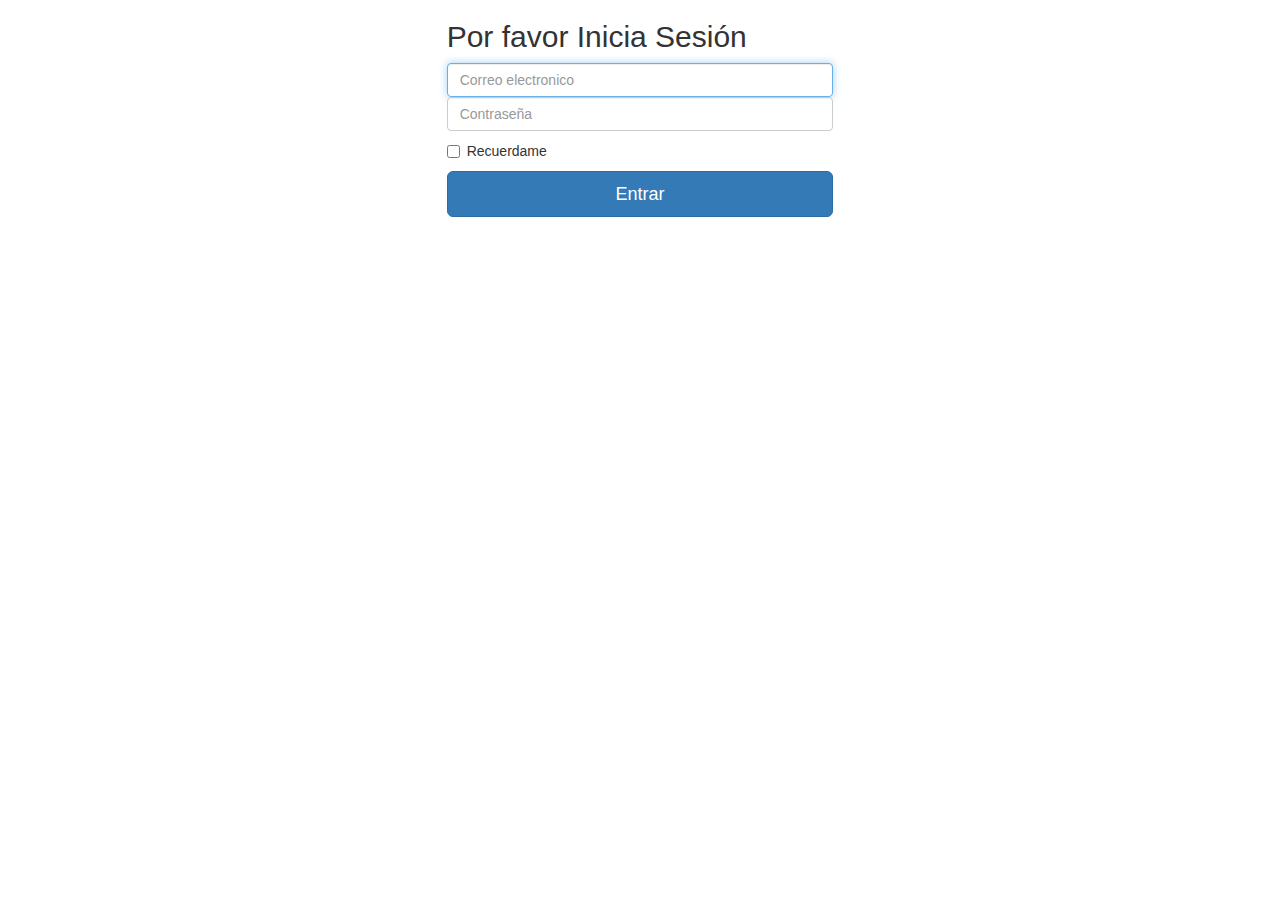
<file: index.html>
<!DOCTYPE html>
<html>

<head>
 <meta charset="utf-8">
 <title> fomulario inicio de sesion</title>
 <link rel="stylesheet" href="style.css"> </link>
 <link rel="stylesheet" href="https://maxcdn.bootstrapcdn.com/bootstrap/3.3.6/css/bootstrap.min.css"></link>

</head>

<body >
<div class="container-fluid">
<div class="col-md-4">
</div>
<div class="col-md-4">
 <form class="form-signin">
  <h2 class="form-signin-heading">Por favor Inicia Sesión</h2>
  <input id="inputEmail" class="form-control" placeholder="Correo electronico" required="" autofocus="" type="email">
  <input id="inputPassword" class="form-control" placeholder="Contraseña" required="" type="password">
  <div class="checkbox">
   <label>
    <input value="remember-me" type="checkbox"> Recuerdame
   </label>
  </div>
  <button class="btn btn-lg btn-primary btn-block" type="submit" onclick="window.open('components/registro.html')">Entrar</button>
 </form>

</div>
<div class="col-md-4">
</div>

</body>
</div>
</html>
</file>
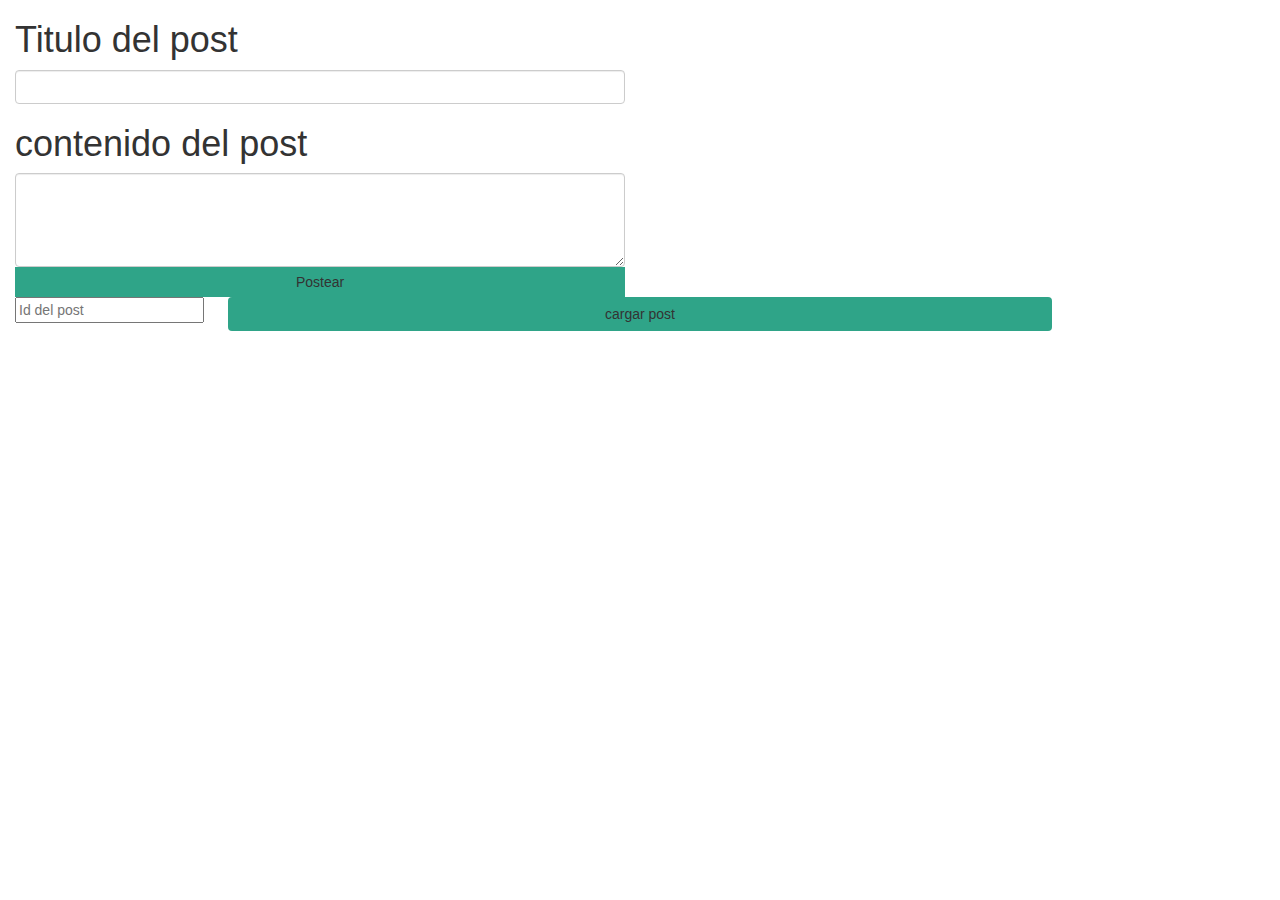
<file: components/formulariojquery.html>
<!DOCTYPE html>
<html lang="es">

<head>
  <meta charset="utf-8" name="viewport" content="width=device-width, initial-scale=1">
  <title> formulariojqueryajax</title>

  <link rel="stylesheet" href="../style.css"> </link>
  <link rel="stylesheet" href="https://maxcdn.bootstrapcdn.com/bootstrap/3.3.6/css/bootstrap.min.css"></link>
  <script type="text/javascript" src="https://code.jquery.com/jquery-2.2.4.js"></script>
  <script type="text/javascript" src="../assets/scripts/scripts.js"></script>
</head>

<body style="background-color:ligthgrey;">
  <div class="container-fluid">

    <form id="formulario-postear">
      <div class="row">
        <div class="col-md-6">
          <h1>Titulo del post</h1>
          <input id="titulopost" type="text" name="title" class="form-control"></input>
        </div>
      </div>
      <div class="row">
        <div class="col-md-6">
          <h1>contenido del post</h1>
          <textarea form="formulario-postear" name="body" id="contenidopost" rows="4" cols="22" class="form-control"></textarea>
        </div>
      </div>
    </form>
    <div class="row">
      <div class="col-md-6">
        <button id="btnpostear" class="button" onclick="postear()">Postear</button>
      </div>
    </div>
    <div class="row">
      <div class="col-md-2 col-xs-2">
        <input id="numeroid" placeholder="Id del post" type="text" name="id" class="form-status"></input>
      </div>
      <div class="col-md-8 col-xs-10">
        <button id="btncargar"  class="btn button adaptar" onclick="cargarpost()">cargar post</button>
      </div>


    </div>
  </div>

</body>
</html>
</file>
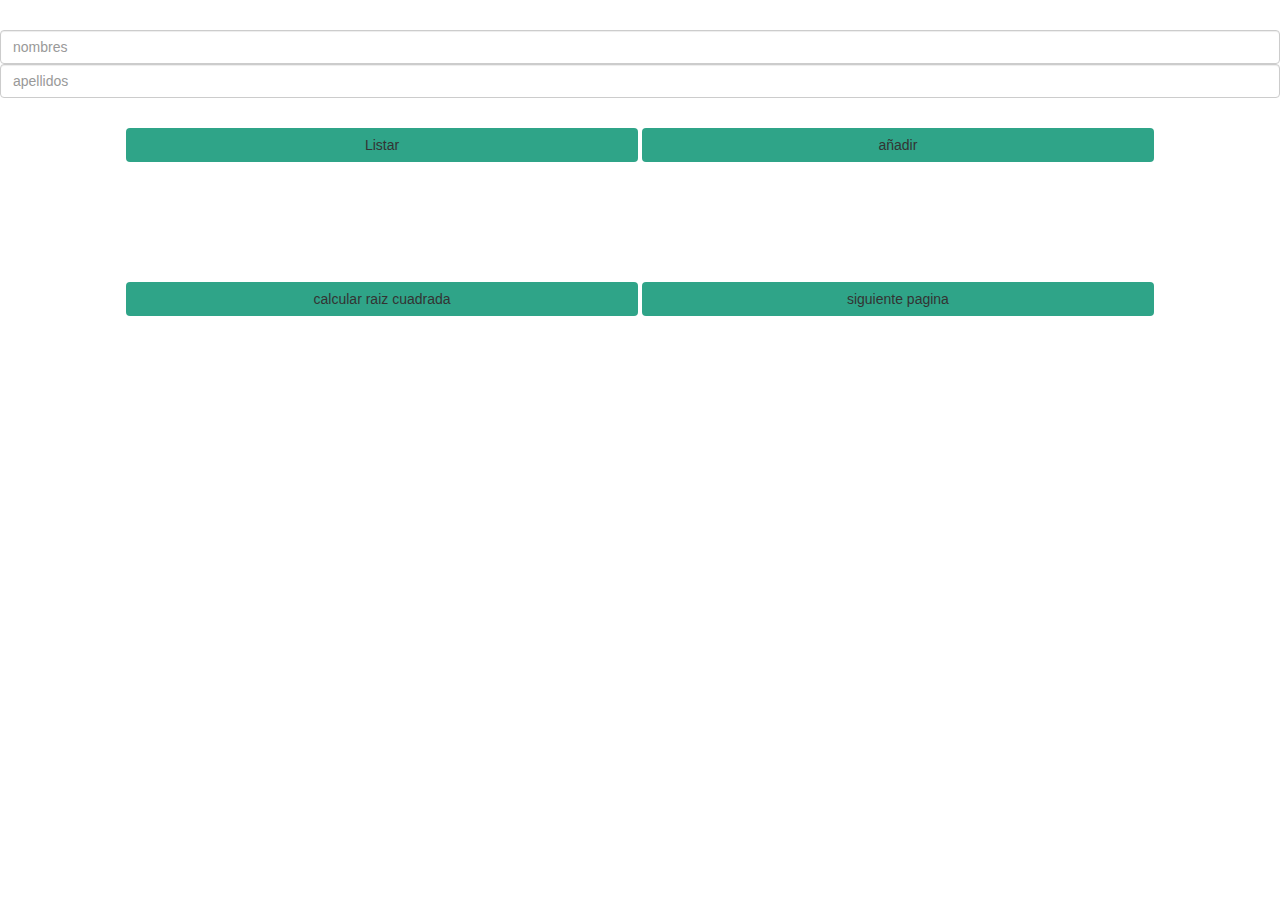
<file: components/listado.html>
<!DOCTYPE html>
<html>

<head>
 <meta charset="utf-8">
 <title> listado</title>
 <link rel="stylesheet" href="../style.css"> </link>
 <link rel="stylesheet" href="https://maxcdn.bootstrapcdn.com/bootstrap/3.3.6/css/bootstrap.min.css"></link>
 <script type="text/javascript" src="../assets/scripts/scripts.js"></script>
</head>

<body style="background-color:ligthgrey;">

<div class="centrado separar">

 <input id="nombre" class="form-control" placeholder="nombres" type="text"  >
 <input id="apellido" class="form-control" placeholder="apellidos" type="text" >


 <button class="btn btn_adaptar separar" onclick="listar(gente)">Listar</button>
  <button class="btn btn_adaptar separar" onclick="añadiratabla()">añadir</button>


 <table class="centrado separar" border="1px" id="tablapersonas">
 </table>




</div>


<div>
 <center>
   <button class="btn btn_adaptar separar centrado" onclick="sqrt()">calcular raiz cuadrada</button>
   <button class="btn btn_adaptar separar centrado" onclick="window.open('tabladepersonas.html')">siguiente pagina</button>
  </center>
</div>


</body>
</file>
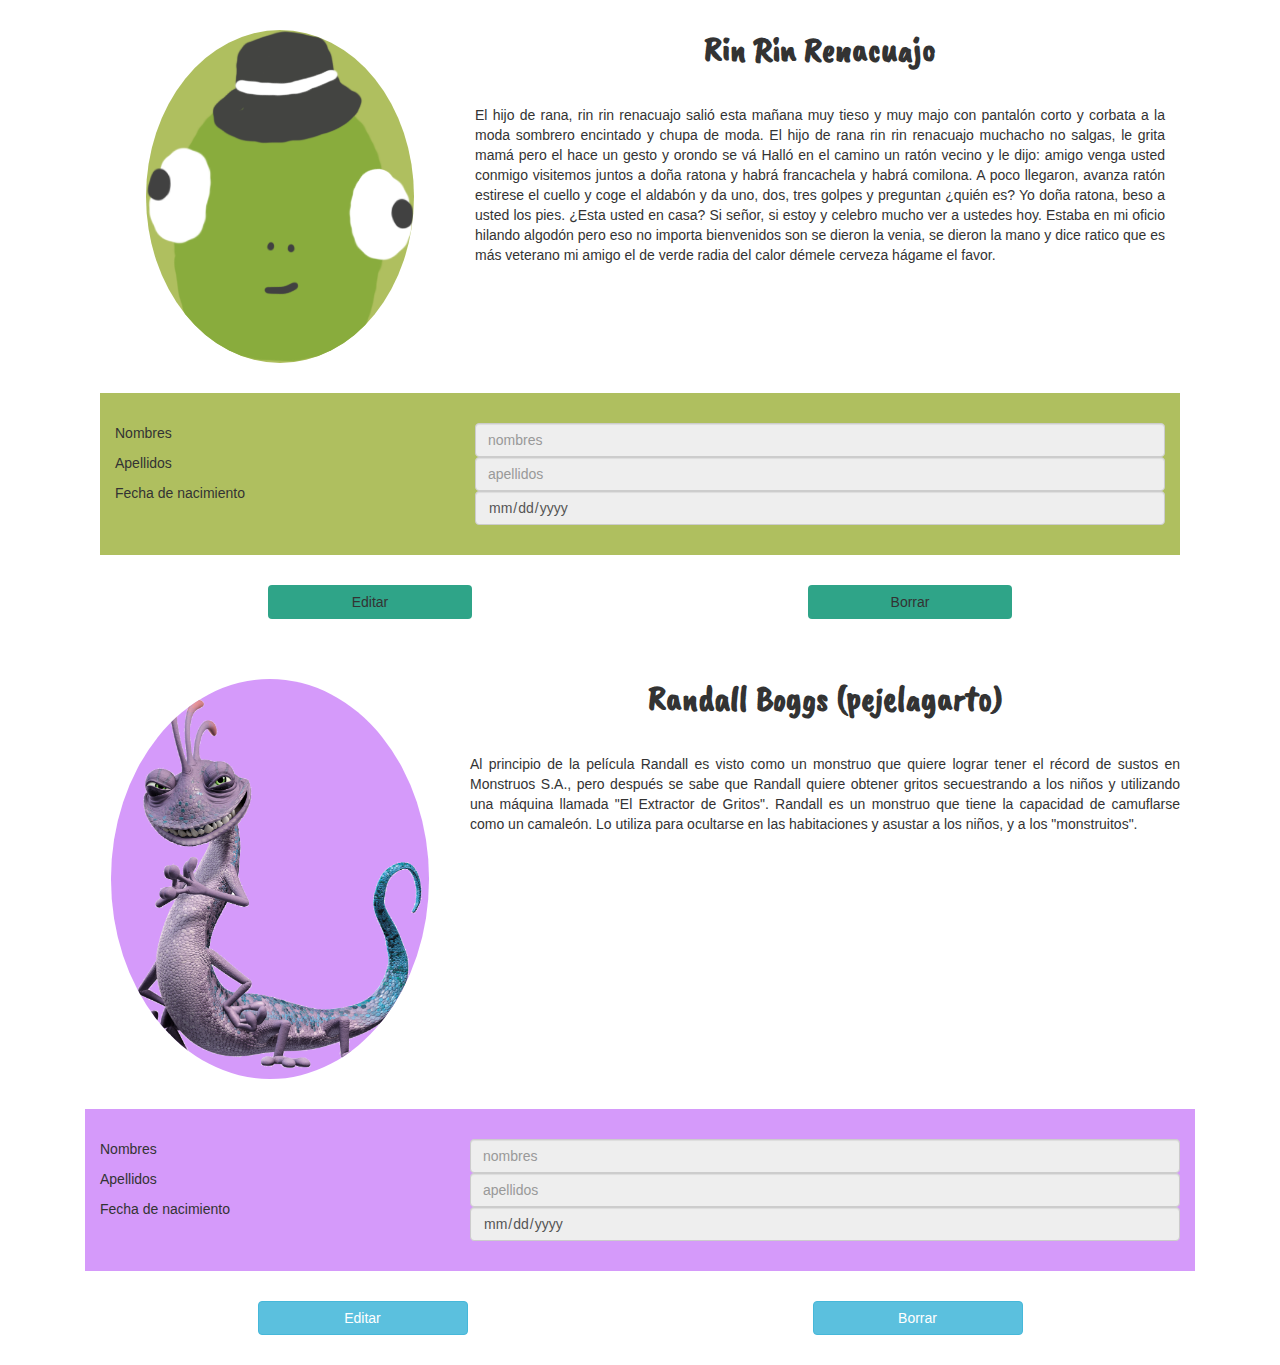
<file: components/perfilpersona.html>
<!DOCTYPE html>
<html>

<head>
 <meta charset="utf-8">

 <title> Perfil de Usuario</title>
 <link rel="stylesheet" href="../style.css"> </link>
 <script type="text/javascript" src="../assets/scripts/scripts.js">
 </script>
 <link rel="stylesheet" href="https://maxcdn.bootstrapcdn.com/bootstrap/3.3.6/css/bootstrap.min.css"></link>
</head>

<body style="background-color:ligthgrey;">
 <div class="container-fluid">




  <div class="pgn_padding">
   <div class="row">
    <div class="col-xs-12 col-sm-4 ">
     <img src="../assets/img/rin.png" class="img-responsive fotoperfil img-circle centrado separar">
    </div>
    <div class="col-xs-12 col-sm-8">

     <h1 class="centrado separar fuente-caveat-brush">
    <label for="usuario">Rin Rin Renacuajo</label>
    </h1>


     <p class="separar justificar">El hijo de rana, rin rin renacuajo salió esta mañana muy tieso y muy majo con pantalón corto y corbata a la moda sombrero encintado y chupa de moda. El hijo de rana rin rin renacuajo muchacho no salgas, le grita mamá pero el hace un gesto y orondo
      se vá Halló en el camino un ratón vecino y le dijo: amigo venga usted conmigo visitemos juntos a doña ratona y habrá francachela y habrá comilona. A poco llegaron, avanza ratón estirese el cuello y coge el aldabón y da uno, dos, tres golpes y preguntan
      ¿quién es? Yo doña ratona, beso a usted los pies. ¿Esta usted en casa? Si señor, si estoy y celebro mucho ver a ustedes hoy. Estaba en mi oficio hilando algodón pero eso no importa bienvenidos son se dieron la venia, se dieron la mano y dice ratico
      que es más veterano mi amigo el de verde radia del calor démele cerveza hágame el favor.</p>

    </div>
   </div>



   <div class="row" style="background-color:rgb(175, 191, 95)">
    <div class="col-xs-4 col-sm-4 separar">
     <p>Nombres</p>
     <p>Apellidos</p>
     <p>Fecha de nacimiento</p>
    </div>
    <div class="col-xs-8 col-sm-8">
     <div class="separar">
      <input id="nombres" class="form-control" placeholder="nombres" type="text" disabled>
      <input id="apellidos" class="form-control" placeholder="apellidos" type="text" disabled>
      <input id="fecha de nacimiento" class="form-control" placeholder="Fecha de nacimiento" type="date" disabled="">
     </div>
    </div>
   </div>

   <div class="row">
    <div class="col-xs-12 col-sm-6 centrado">
     <!--           aquiva el boton editar-->
     <button class="btn separar btn_adaptar" type="submit" onclick="funciona()">Editar</button>

    </div>
    <div class="col-xs-12 col-sm-6 centrado">
     <!--           aqui va el boton borrar-->
     <button class="btn separar btn_adaptar" type="submit" onclick="window.open('listado.html','_self')">Borrar</button>
    </div>
   </div>
  </div>
 </div>


 <div class="pgn_padding separar">
  <div class="row">
   <div class="col-xs-12 col-sm-4 ">
    <img src="../assets/img/ran.png" class="img-responsive fotoperfil2 img-circle centrado separar">
   </div>
   <div class="col-xs-12 col-sm-8">

    <h1 class="centrado separar fuente-caveat-brush">
     <label for="usuario">Randall Boggs (pejelagarto)</label>
     </h1>


    <p class="separar justificar">Al principio de la película Randall es visto como un monstruo que quiere lograr tener el récord de sustos en Monstruos S.A., pero después se sabe que Randall quiere obtener gritos secuestrando a los niños y utilizando una máquina llamada "El Extractor
     de Gritos". Randall es un monstruo que tiene la capacidad de camuflarse como un camaleón. Lo utiliza para ocultarse en las habitaciones y asustar a los niños, y a los "monstruitos". </p>

   </div>
  </div>



  <div class="row" style="background-color:rgb(213, 154, 250)">
   <div class="col-xs-4 col-sm-4 separar">
    <p>Nombres</p>
    <p>Apellidos</p>
    <p>Fecha de nacimiento</p>
   </div>
   <div class="col-xs-8 col-sm-8">
    <div class="separar">
     <input id="nombres" class="form-control" placeholder="nombres" type="text" disabled>
     <input id="apellidos" class="form-control" placeholder="apellidos" type="text" disabled>
     <input id="fecha de nacimiento" class="form-control" placeholder="Fecha de nacimiento" type="date" disabled="">
    </div>
   </div>
  </div>

  <div class="row">
   <div class="col-xs-12 col-sm-6 centrado">
    <!--           aquiva el boton editar-->
    <button class="btn btn-info separar btn_adaptar" type="submit" onclick="">Editar</button>

   </div>
   <div class="col-xs-12 col-sm-6 centrado">
    <!--           aqui va el boton borrar-->
    <button class="btn btn-info separar btn_adaptar" type="submit" onclick="">Borrar</button>
   </div>
  </div>
 </div>
 </div>








</body>
</file>
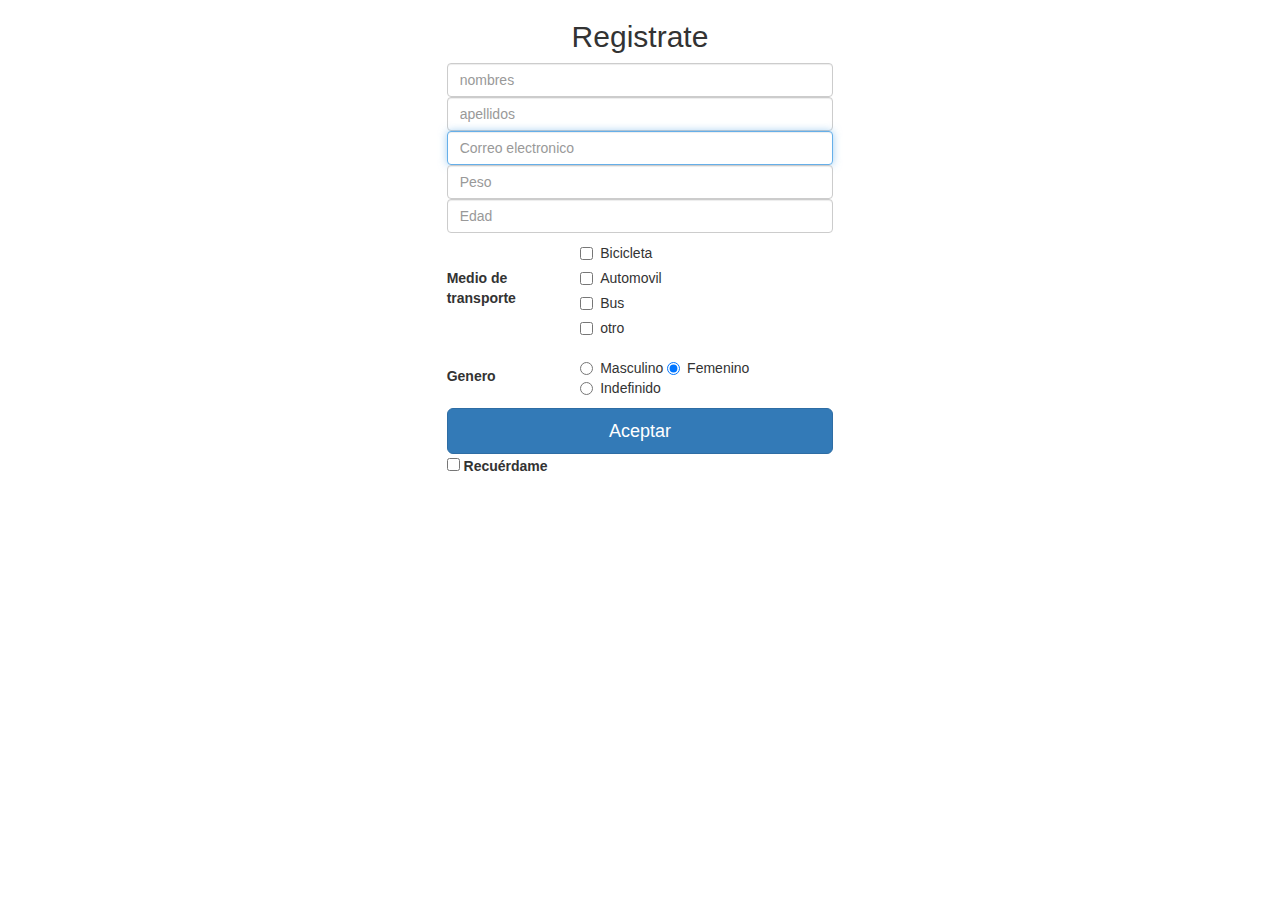
<file: components/registro.html>
<!DOCTYPE html>
<html>

<head>
 <meta charset="utf-8">
 <title> Registro</title>
 <link rel="stylesheet" href="../style.css"> </link>
 <link rel="stylesheet" href="https://maxcdn.bootstrapcdn.com/bootstrap/3.3.6/css/bootstrap.min.css"></link>
 <script type="text/javascript" src="../assets/scripts/scripts.js"></script>
</head>

<body style="background-color:ligthgrey;">
 <div class="container-fluid">
  <div class="col-md-4">

  </div>
  <div class="col-md-4">

   <form class="form-signin">
    <center>
     <table>
      <tr>
       <td colspan="2">

        <h2 class="form-signin-heading"><center>Registrate</center></h2>
        <input id="nombres" class="form-control" placeholder="nombres" required="true" type="text">
        <input id="apellidos" class="form-control" placeholder="apellidos" required="true" type="text">
        <input id="correo" class="form-control" placeholder="Correo electronico" required="" autofocus="" type="email">
        <input id="peso" class="form-control" placeholder="Peso" required="" type="double">
        <input id="edad" class="form-control" placeholder="Edad" required="" type="double">

       </td>
      </tr>

      <tr>
       <td>
        <label for="transporte">Medio de transporte</label>
       </td>
       <td>


        <div class="checkbox">
         <label>
          <input type="checkbox" value="transporte1">Bicicleta</label>
        </div>
        <div class="checkbox">
         <label>
          <input type="checkbox" value="transporte2">Automovil</label>
        </div>
        <div class="checkbox">
         <label>
          <input type="checkbox" value="transporte3">Bus</label>
        </div>
        <div class="checkbox">
         <label>
          <input type="checkbox" value="transporte4">otro</label>
        </div>

       </td>

       <tr>

        <td>
         <label for="transporte">Genero</label>
        </td>
        <td>
         <div class="radio">

          <label>
           <input type="radio" name="sexo">Masculino
           <br>
          </label>

          <label>
           <input type="radio" name="sexo" checked>Femenino
           <br>
          </label>

          <label>
           <input type="radio" name="sexo">Indefinido</label>
         </div>
        </td>

        </tr>


       <td colspan="2">
        <button class="btn btn-lg btn-primary btn-block" type="submit" onclick="window.open('perfilpersona.html')">Aceptar</button>
        <label>
         <input value="remember-me" type="checkbox"> Recuérdame
        </label>
       </td>
      </tr>
     </table>
    </center>

   </form>
  </div>
  <div class="col-md-4">

 
  </div>
 </div>









 </div>
</body>

</html>
</file>
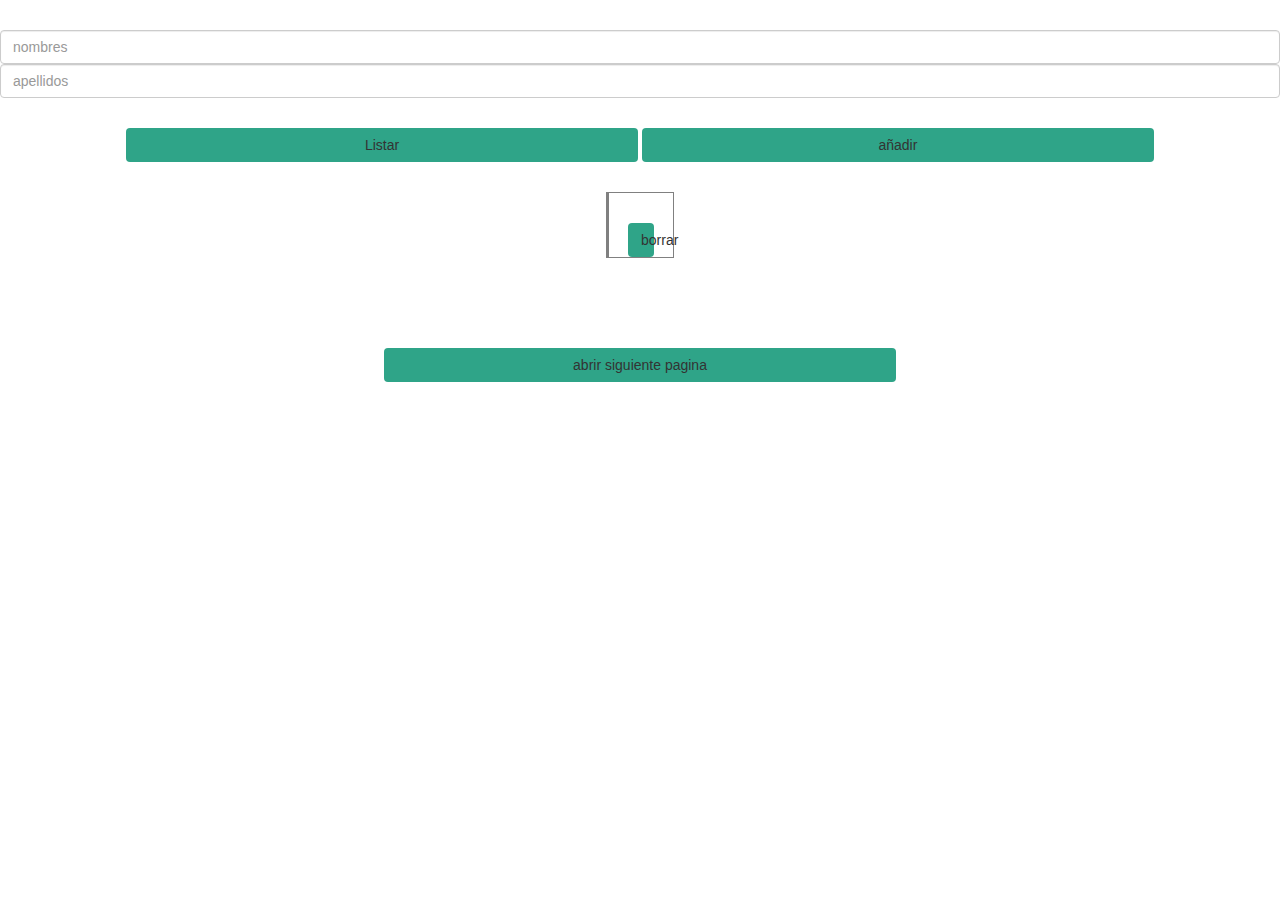
<file: components/tabladepersonas.html>
<!DOCTYPE html>
<html>

<head>
 <meta charset="utf-8">
 <title> tabla de personas</title>
 <link rel="stylesheet" href="../style.css"> </link>
 <link rel="stylesheet" href="https://maxcdn.bootstrapcdn.com/bootstrap/3.3.6/css/bootstrap.min.css"></link>
 <script type="text/javascript" src="../assets/scripts/scripts.js"></script>
</head>

<body style="background-color:ligthgrey;">
 <div style="container-fluid"

<div class="centrado separar">

 <input id="nombre" class="form-control" placeholder="nombres" type="text"  >
 <input id="apellido" class="form-control" placeholder="apellidos" type="text" >


 <button class="btn btn_adaptar separar" onclick="listar(gente)">Listar</button>
  <button class="btn btn_adaptar separar" onclick="añadiratabla()">añadir</button>



  <table class="centrado separar" border="1px" id="tablapersonas">
   <tr>
    <td>

    </td>
    <td>

    </td>
    <td>
       <button class="btn btn_adaptar separar" onclick="borrarfila()">borrar</button>
    </td>
   </tr>
  </table>



</div>


<div>
 <center>

   <button class="btn btn_adaptar separar centrado" onclick="window.open(tabladepersonas.html)">abrir siguiente pagina</button>
 </center>
</div>

</div>
</body>
</file>
<file: style.css>
/*declaracion de fuentes*/
@import url(https://fonts.googleapis.com/css?family=Caveat+Brush);

.fuente-caveat-brush{
 font-family: 'Caveat Brush',cursive;
}


h1 {
 color:#8B081C;
 font-family:sans-serif;
 font-size:40px;
}

.gradientelineal{
 margin-top: 20px;
 text-align: center;
 font-size: 40px;
 color:rgb(255, 255, 255);
 background: linear-gradient(rgb(40, 108, 198), rgb(50, 190, 173));
}

input[type=button], input[type=submit], input[type=reset] {
   background-color: #2fa488;
   border: none;
   color: white;
   padding: 10px 32px;
   text-decoration:none;
   margin: 4px 2px;
   cursor: pointer;
   width: 100%
}

.fotoperfil {
max-height: 400px;
max-width:  400px;
background-color: rgb(175, 191, 95);
margin top: 30px;
margin-bottom: 30px;


}

.fotoperfil2 {
max-height: 400px;
max-width:  400px;
background-color: rgb(213, 154, 250);
margin top: 30px;
margin-bottom: 30px;

}

@media (max-width: 700px) {
 .pgn_padding{
  padding-left: 5px !important;
  padding-right: 5px !important;
}
}





.pgn_padding{

padding-left: 100px;
padding-right: 100px;
}

.centrado {

 align-items: center;
 align-content: center;
 text-align: center;
 margin: auto;

}

.justificar{
 text-align:justify;
}

.btn_adaptar{
 width:40%;

}


.separar{
 margin-top: 30px;
 margin-bottom: 30px;
}



button{
  background-color: #2fa488;
  border: none;
  color: white;
  padding: 5px 20px;
  text-decoration:none;
  margin: 4px 2px;
  cursor: pointer;
  width: 100%
}

table{
width:auto;
}

.centratexto{
  text-align:center
}


.formadicional{
 box-sizing: border-box;
 align-items: center;

}




.form1 {
 background: -webkit-linear-gradient(bottom, #CCCCCC, #EEEEEE 175px);
 background: -moz-linear-gradient(bottom, #CCCCCC, #EEEEEE 175px);
 background: linear-gradient(bottom, #CCCCCC, #EEEEEE 175px);
 margin: auto;
 position: relative;
 width: 25%;
 /*font-family:sans-serif;*/
 font-size: 14px;
 font-style: italic;
 line-height: 25px;
 text-decoration: none;
 border-radius: 10px;
 padding: 10px;
 border: 1px solid #999;
 border: inset 1px solid #333;
 box-shadow: 0px 0px 8px rgba(0, 0, 0, 0.3);
}






.
</file>
